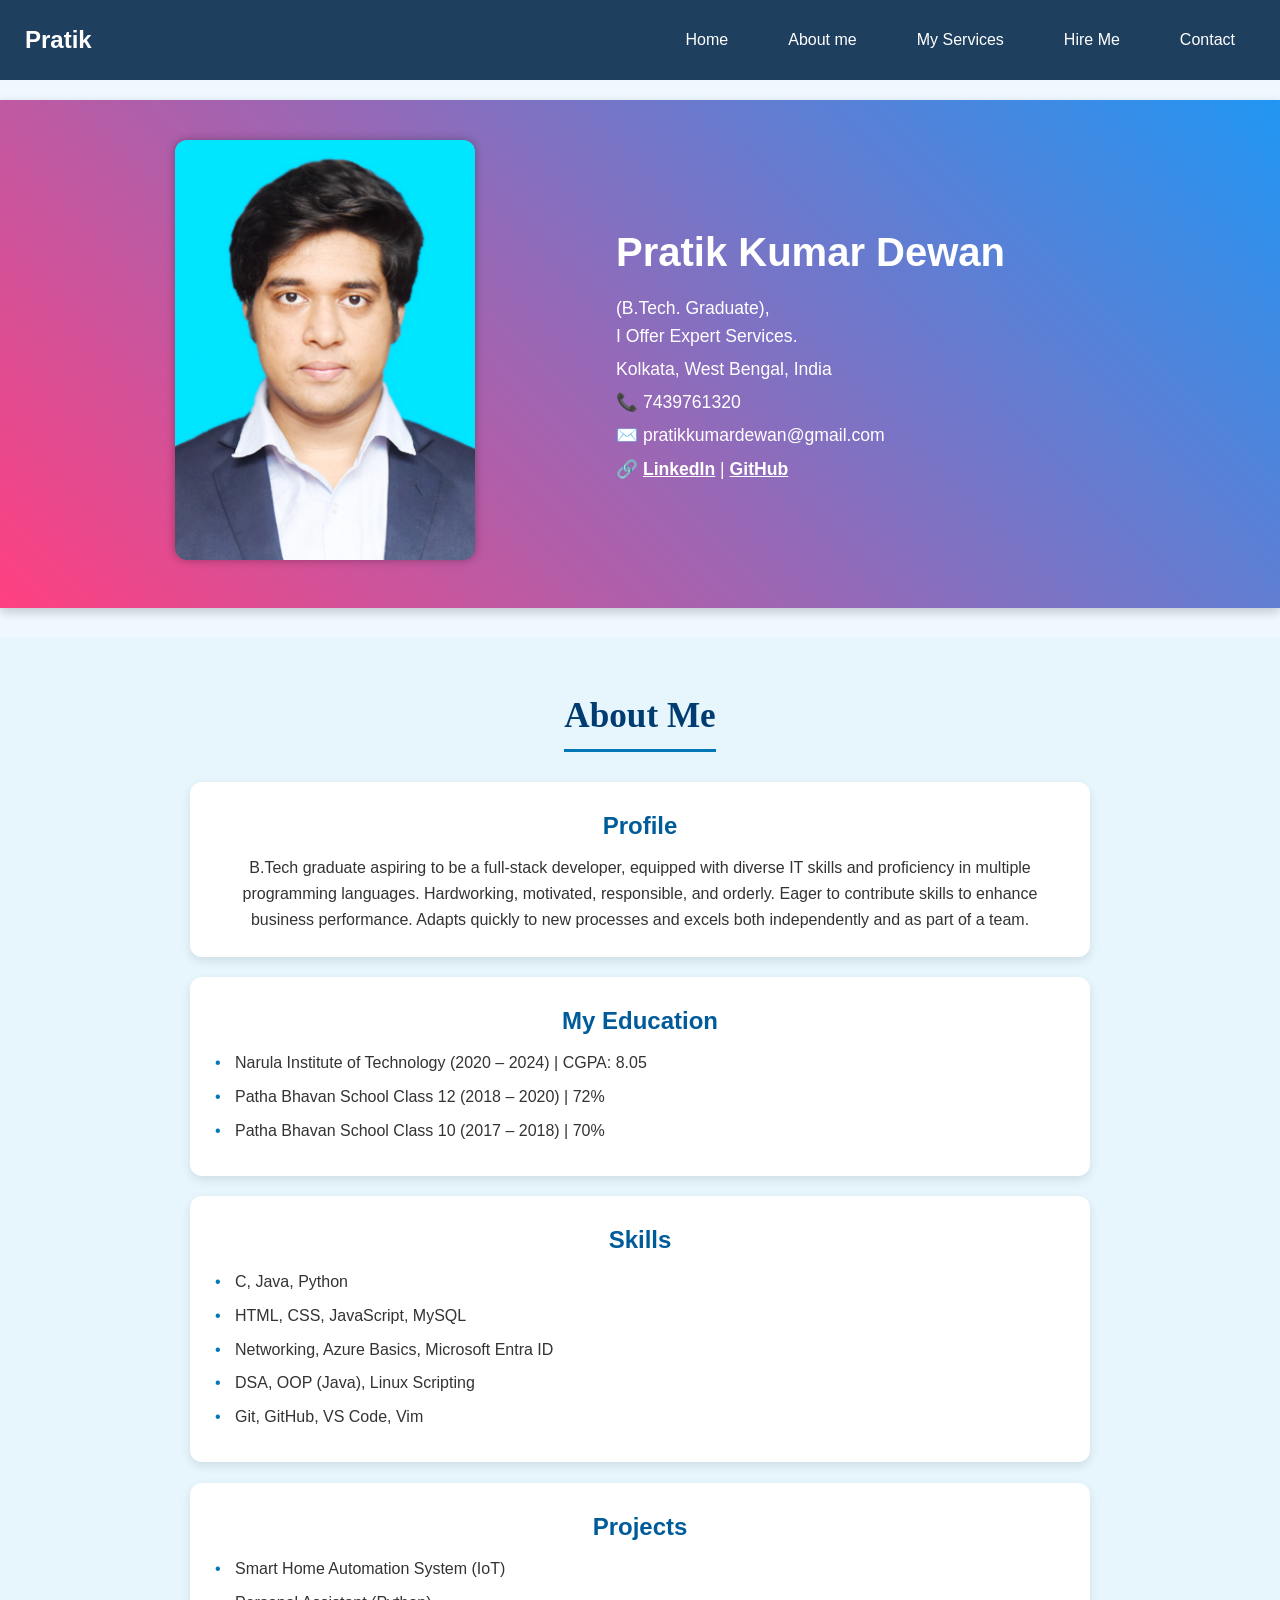
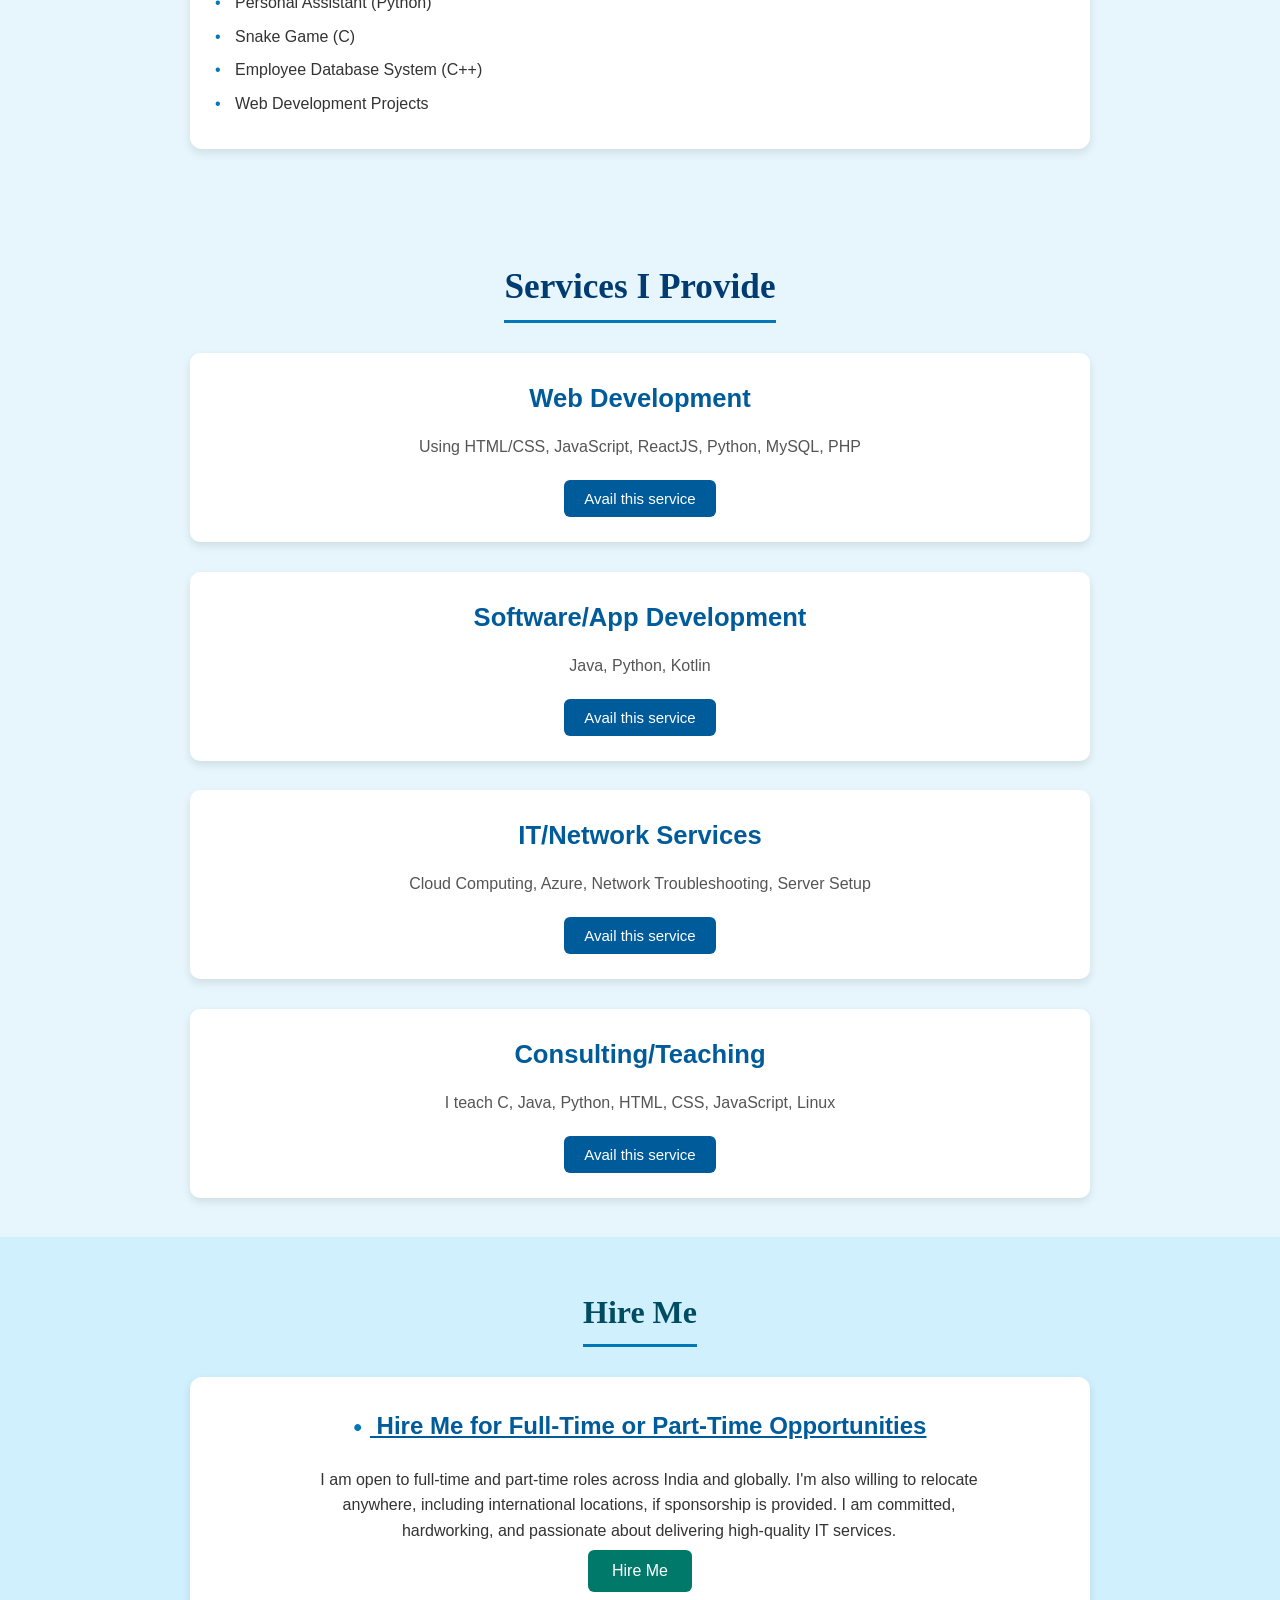
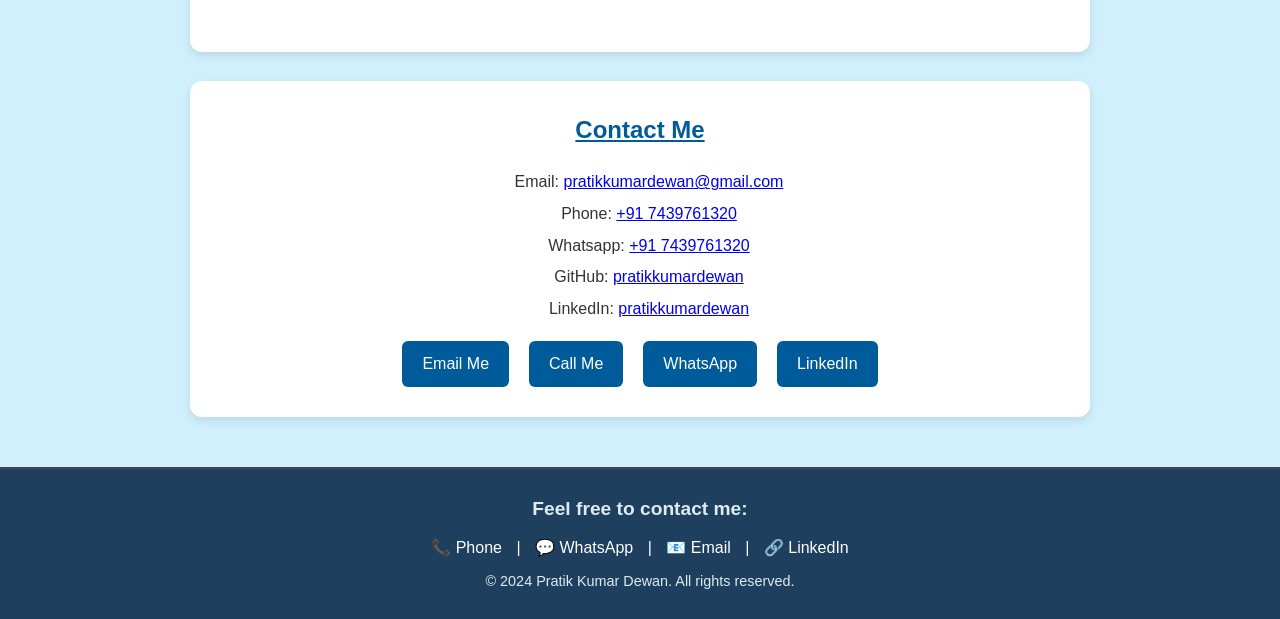
<file: index.html>
<!DOCTYPE html>
<html lang="en">
  <head>
    <meta charset="UTF-8" />
    <meta name="viewport" content="width=device-width, initial-scale=1.0" />
    <meta http-equiv="X-UA-Compatible" content="ie=edge" />
    <title>Pratik Kumar Dewan - Portfolio</title>
    <link rel="stylesheet" href="style.css" />
    <script defer src="script.js"></script>
  </head>
  
  <body>
    <!-- Navbar -->
    <header class="navbar">
      <a href="javascript:window.scrollTo({ top: 0, behavior: 'smooth' });" class="logo">Pratik</a>
      <ol id="navLinks" class="nav-links">
        <li><a href="javascript:window.scrollTo({ top: 0, behavior: 'smooth' });">Home</a></li>
        <li><a href="#about_me">About me</a></li>
        <li><a href="#services">My Services</a></li>
        <li><a href="#hire">Hire Me</a></li>
        <li><a href="#contact">Contact</a></li>
      </ol>
      <span class="burger" onclick="toggleMenu()">&#9776;</span>
    </header>

    <!-- Animated Intro Card -->
    <div class="animated-card">
      <div class="card-content">
        <div class="card-left">
          <img src="assets/My Image.JPG" alt="My Photo" class="service-image" />
        </div>
        <div class="card-right">
          <h1>Pratik Kumar Dewan</h1>
          <p>(B.Tech. Graduate),<br> I Offer Expert Services.</p>
          <p>Kolkata, West Bengal, India</p>
          <p>📞 7439761320</p>
          <p>✉️ pratikkumardewan@gmail.com</p>
          <p>
            🔗
            <a href="http://www.linkedin.com/in/pratik-kumar-dewan" target="_blank">LinkedIn</a> |
            <a href="https://github.com/pratikkumardewan" target="_blank">GitHub</a>
          </p>
        </div>
      </div>
    </div>

    <!-- About Me, Education, Skills, Projects -->
    <section class="info-wrapper" id="about_me">
      <h2 class="info-section-heading" style="font-family: 'Times New Roman', serif, 'Arial', sans-serif, 'Courier New', monospace;">About Me</h2>

      <div class="info-section">
        <h2>Profile</h2>
        <p>B.Tech graduate aspiring to be a full-stack developer, equipped with
          diverse IT skills and proficiency in multiple programming languages.
          Hardworking, motivated, responsible, and orderly. Eager to contribute
          skills to enhance business performance. Adapts quickly to new processes
          and excels both independently and as part of a team.</p>
      </div>

      <div class="info-section">
        <h2>My Education</h2>
        <ul>
          <li>Narula Institute of Technology (2020 – 2024) | CGPA: 8.05</li>
          <li>Patha Bhavan School Class 12 (2018 – 2020) | 72%</li>
          <li>Patha Bhavan School Class 10 (2017 – 2018) | 70%</li>
        </ul>
      </div>

      <div class="info-section">
        <h2>Skills</h2>
        <ul>
          <li>C, Java, Python</li>
          <li>HTML, CSS, JavaScript, MySQL</li>
          <li>Networking, Azure Basics, Microsoft Entra ID</li>
          <li>DSA, OOP (Java), Linux Scripting</li>
          <li>Git, GitHub, VS Code, Vim</li>
        </ul>
      </div>

      <div class="info-section">
        <h2>Projects</h2>
        <ul>
          <li>Smart Home Automation System (IoT)</li>
          <li>Personal Assistant (Python)</li>
          <li>Snake Game (C)</li>
          <li>Employee Database System (C++)</li>
          <li>Web Development Projects</li>
        </ul>
      </div>
    </section>

    <!-- Services -->
    <section id="services" class="services">
      <h2 class="services-heading" style="font-family: 'Times New Roman', serif, 'Arial', sans-serif, 'Courier New', monospace;">Services I Provide</h2>
      <div class="service-list">
        <section class="service-item">
          <h3>Web Development</h3>
          <p>Using HTML/CSS, JavaScript, ReactJS, Python, MySQL, PHP</p>
          <button class="service-btn" onclick="showAlert('Web Development')">Avail this service</button>
        </section>
        <section class="service-item">
          <h3>Software/App Development</h3>
          <p>Java, Python, Kotlin</p>
          <button class="service-btn" onclick="showAlert('Software/App Development')">Avail this service</button>
        </section>
        <section class="service-item">
          <h3>IT/Network Services</h3>
          <p>Cloud Computing, Azure, Network Troubleshooting, Server Setup</p>
          <button class="service-btn" onclick="showAlert('IT/Network Services')">Avail this service</button>
        </section>
        <section class="service-item">
          <h3>Consulting/Teaching</h3>
          <p>I teach C, Java, Python, HTML, CSS, JavaScript, Linux</p>
          <button class="service-btn" onclick="showAlert('Consulting/Teaching')">Avail this service</button>
        </section>
      </div>
    </section>

    <!-- Hire Me -->
    <section id="hire" class="hire-me">
      <h2 class="info-section-heading" style="font-family: 'Times New Roman', serif, 'Arial', sans-serif, 'Courier New', monospace;">Hire Me</h2>  
      <div class="info-section">
        <h2 class="with-bullet"><span style="text-decoration: underline;"> Hire Me for Full-Time or Part-Time Opportunities</span></h2>
        <p class="no-bullet">I am open to full-time and part-time roles across India and globally.
        I'm also willing to relocate anywhere, including international
        locations, if sponsorship is provided. I am committed, hardworking, and
        passionate about delivering high-quality IT services.</p>
        <button class="hire-btn" onclick="showAlert('Hiring Opportunity')">Hire Me</button>
      </div>

      <!-- Contact -->
      <section id="contact" class="info-section">
        <h2 style="text-decoration: underline;">Contact Me</h2>
        <div class="contact-block">
          <p class="no-bullet">Email: <a href="mailto:pratikkumardewan@gmail.com">pratikkumardewan@gmail.com</a></p>
          <p class="no-bullet">Phone: <a href="tel:+917439761320">+91 7439761320</a></p>
          <p class="no-bullet">Whatsapp: <a href="https://wa.me/917439761320"> +91 7439761320</a></p>
          <p class="no-bullet">GitHub: <a href="https://github.com/pratikkumardewan" target="_blank">pratikkumardewan</a></p>
          <p class="no-bullet">LinkedIn: <a href="http://www.linkedin.com/in/pratik-kumar-dewan" target="_blank">pratikkumardewan</a></p>
        </div>
        <div class="contact-buttons">
          <a href="mailto:pratikkumardewan@gmail.com" class="btn">Email Me</a>
          <a href="tel:+917439761320" class="btn">Call Me</a>
          <a href="https://wa.me/917439761320" class="btn">WhatsApp</a>
          <a href="http://www.linkedin.com/in/pratik-kumar-dewan" class="btn">LinkedIn</a>
        </div>
      </section>      
    </section>

    <!-- Footer - Moved OUTSIDE the hire-me section -->
    <footer>
      <p class="footer-text" style="color:#dfebf0">Feel free to contact me:</p>
      <div class="contact-icons">
        <a href="tel:+917439761320" class="contact-icon">📞 Phone</a> |
        <a href="https://wa.me/917439761320" class="contact-icon">💬 WhatsApp</a> |
        <a href="mailto:pratikkumardewan@gmail.com" class="contact-icon">📧 Email</a> |
        <a href="http://www.linkedin.com/in/pratik-kumar-dewan" class="contact-icon">🔗 LinkedIn</a>
      </div>
      <p class="footer-rights" style="color:#dfebf0">&copy; 2024 Pratik Kumar Dewan. All rights reserved.</p>
    </footer>
  </body>
</html>
</file>
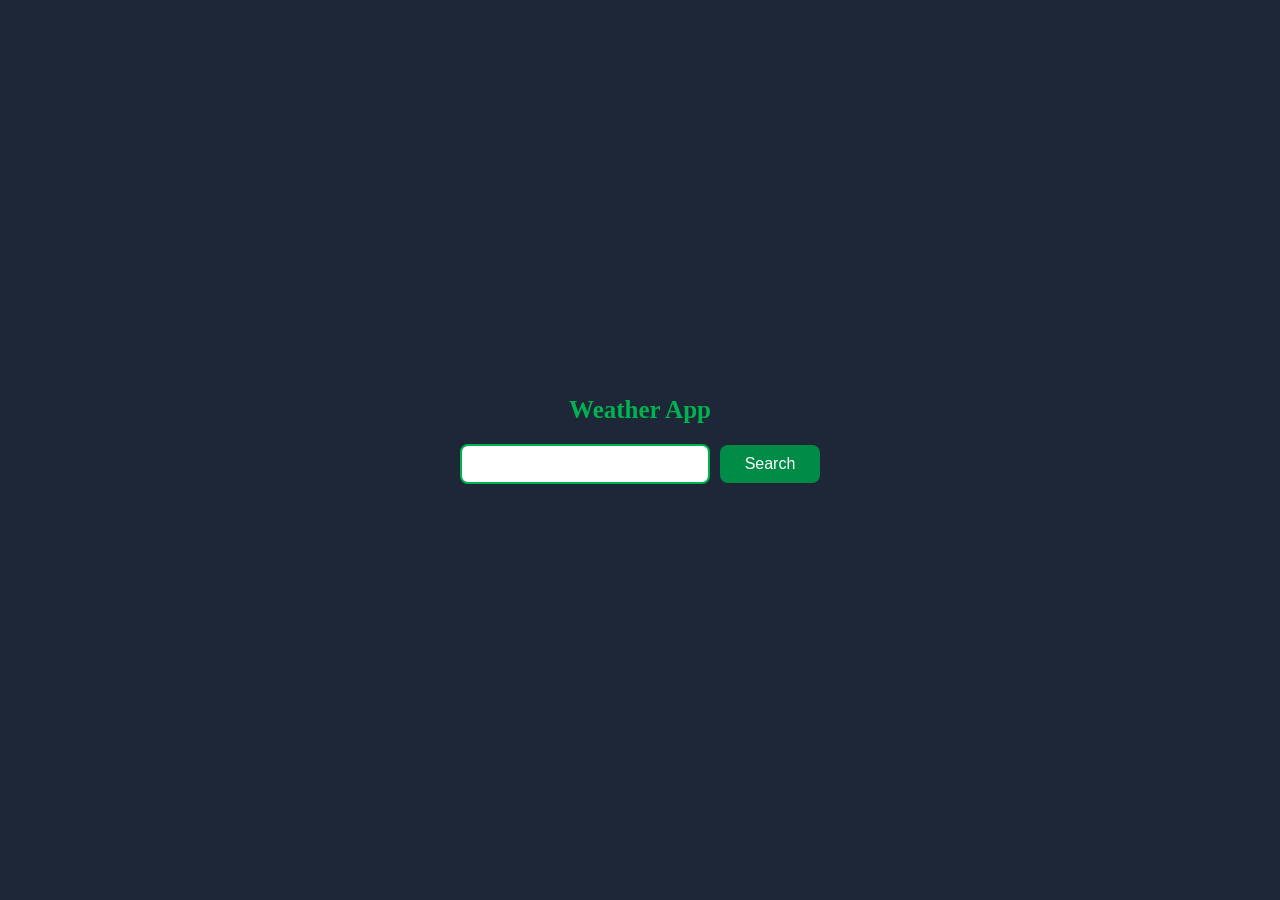
<file: weather-app/index.html>
<!DOCTYPE html>
<html lang="en">
<head>
    <meta charset="UTF-8">
    <meta name="viewport" content="width=device-width, initial-scale=1.0">
    <title>Weather-App</title>
    <link rel="stylesheet" href="style.css">
</head>
<body>
    <header></header>
    <main>
        <div class="outer-wrapper">
            <h2>Weather App</h2>
            
            <div id="input-div">
                <input type="text">
                <button>Search</button>
            </div>
            <div class="output-wrapper">
                
            </div>
        </div>
    </main>
    <footer></footer>
    <script src="./script.js"></script>
</body>
</html>
</file>
<file: style.css>
/* General Reset */
* {
  margin: 0;
  padding: 0;
  box-sizing: border-box;
}

html {
  scroll-behavior: smooth;
  /* Adding will-change to improve scrolling performance */
  will-change: scroll-position;
}

body {
  font-family: 'Segoe UI', sans-serif;
  background: #f0f8ff;
  color: #333;
  line-height: 1.6;
  padding-top: 70px;
  /* Use passive listeners for better scroll performance */
  touch-action: manipulation;
  /* Apply hardware acceleration for smoother animations */
  -webkit-font-smoothing: antialiased;
  -moz-osx-font-smoothing: grayscale;
}

#about_me, #services, #hire, #contact {
  scroll-margin-top: 90px;
}

/* Navbar */
.navbar {
  background: #1f3f5f;
  color: white;
  display: flex;
  justify-content: space-between;
  padding: 15px 25px;
  align-items: center;
  flex-wrap: wrap;
  position: fixed;
  top: 0;
  left: 0;
  width: 100%;
  z-index: 1000;
  gap: 40px;
  /* Adding hardware acceleration */
  transform: translateZ(0);
}

.navbar .logo {
  font-size: 1.5rem;
  font-weight: bold;
  color: white;
  text-decoration: none;
}

.nav-links {
  list-style: none;
  display: flex;
  gap: 20px;
  margin-left: auto;
  flex-wrap: wrap;
}

.nav-links li a {
  color: white;
  text-decoration: none;
  font-weight: 500;
  transition: color 0.3s;
  display: block;
  width: 100%;
  padding: 12px 20px;
}

.nav-links li a:hover {
  color: #4cafef;
}

.nav-links.show {
  display: flex;
  flex-direction: column;
  background-color: rgba(31, 63, 95, 0.6);
  backdrop-filter: blur(10px);
  -webkit-backdrop-filter: blur(10px);
  border-top: 2px solid white;
  padding: 20px 0;
  position: absolute;
  top: 60px; /* just below navbar */
  left: 0;
  width: 100%;
}

.burger {
  display: none;
  font-size: 1.8rem;
  cursor: pointer;
  color: white;
  position: absolute;
  top: 15px;
  right: 25px;
}

/* Animated Card */
.animated-card {
  width: 100%;
  background: linear-gradient(45deg, #ff4081, #2196f3);
  padding: 40px 5%;
  margin: 30px 0;
  box-shadow: 0 4px 10px rgba(0, 0, 0, 0.2);
  animation: fadeIn 2s ease-in-out;
  /* Optimize animation rendering */
  will-change: opacity, transform;
}

.card-content {
  display: flex;
  gap: 30px;
  align-items: center;
  justify-content: space-between;
  flex-wrap: wrap;
}

.card-left {
  flex: 1;
  min-width: 280px;
  text-align: center;
}

.card-right {
  flex: 2;
  max-width: 600px;
  color: white;
}

.card-right h1 {
  font-size: 2.5rem;
  margin-bottom: 10px;
}

.card-right p {
  font-size: 1.1rem;
  color: #ffffff;
  margin-bottom: 5px;
}

.card-right a {
  color: #ffffff;
  font-weight: bold;
  text-decoration: underline;
}

.contact-block {
  max-width: 700px;
  margin: 0 auto;
  text-align: left;
}
.contact-block p {
  position: relative;
}

.service-image {
  width: 100%;
  max-width: 300px;
  border-radius: 12px;
  box-shadow: 0 0 10px rgba(0, 0, 0, 0.3);
}

/* Section Headings */
.services-heading,
.info-section-heading {
  font-size: 2.2rem;
  color: #003c71;
  margin-bottom: 30px;
  text-align: center;
  border-bottom: 3px solid #0077b6;
  display: block;
  width: fit-content;
  margin-left: auto;
  margin-right: auto;
  padding-bottom: 5px;
}

/* Unified Section Box Style */
.info-wrapper {
  background-color: #e7f6fd;
  padding: 50px 20px;
}

.info-section {
  background-color: #ffffff;
  padding: 25px;
  margin: 20px auto;
  max-width: 900px;
  border-radius: 12px;
  box-shadow: 0 4px 10px rgba(0, 0, 0, 0.1);
  transition: transform 0.3s ease;
  text-align: center;
  /* Hardware acceleration for smoother hover effects */
  will-change: transform;
}

.info-section:hover {
  transform: translateY(-5px);
}

.info-section h2 {
  font-size: 1.5rem;
  color: #005b9a;
  margin-bottom: 10px;
}

.info-section p,
.info-section ul {
  font-size: 1rem;
  color: #333;
}

.info-section ul {
  list-style: none;
  padding-left: 0;
  margin-top: 10px;
}

.info-section ul li {
  position: relative;
  padding-left: 20px;
  margin: 8px 0;
  text-align: left;
}

.info-section ul li::before {
  content: '•';
  position: absolute;
  left: 0;
  color: #0077b6;
}

/* Services Section */
#services {
  scroll-margin-top: 90px;
}

.services {
  text-align: center;
  padding: 40px 20px;
  background: #e7f6fd;
}

.service-list {
  display: flex;
  flex-direction: column;
  gap: 30px;
  max-width: 900px;
  margin: 0 auto;
}

.service-item {
  background-color: #ffffff;
  padding: 25px;
  border-radius: 10px;
  box-shadow: 0 4px 8px rgba(0, 0, 0, 0.1);
  transition: transform 0.3s;
  will-change: transform;
}

.service-item:hover {
  transform: translateY(-5px);
}

.service-item h3 {
  color: #005b9a;
  font-size: 1.6rem;
  margin-bottom: 15px;
}

.service-item p {
  font-size: 1rem;
  color: #555;
  margin-bottom: 20px;
}

.service-btn {
  background-color: #005b9a;
  color: white;
  padding: 10px 20px;
  border: none;
  font-size: 15px;
  border-radius: 6px;
  cursor: pointer;
  transition: background-color 0.3s, transform 0.3s;
}

.service-btn:hover {
  background-color: #0072ff;
  transform: scale(1.05);
}

/* Hire Me Section (with Contact Me inside) */
#contact {
  scroll-margin-top: 90px;
}

.hire-me {
  background: #d0f0fd;
  padding: 50px 20px;
  text-align: center;
  /* Clear the floating elements to ensure proper spacing */
  clear: both;
  /* Make sure it doesn't wrap around the footer */
  margin-bottom: 0;
}

.hire-me h2 {
  font-size: 2rem;
  margin-bottom: 20px;
  color: #004d61;
}

.hire-me p {
  max-width: 800px;
  margin: 0 auto 25px;
  color: #333;
  font-size: 1.1rem;
}

.hire-btn {
  background-color: #00796b;
  color: white;
  padding: 12px 24px;
  border: none;
  font-size: 16px;
  border-radius: 6px;
  cursor: pointer;
  transition: background-color 0.3s ease;
  margin-bottom: 30px; /* spacing between button and contact info */
}

.hire-btn:hover {
  background-color: #00a389;
  transform: scale(1.05);
}

/* Contact Info Section inside Hire Me */
.hire-me .info-section {
  background-color: #ffffff;
  padding: 30px 20px;
  margin: 30px auto 0;
  max-width: 900px;
  border-radius: 12px;
  box-shadow: 0 4px 10px rgba(0, 0, 0, 0.1);
}

.hire-me .info-section h2 {
  font-size: 1.5rem;
  color: #005b9a;
  margin-bottom: 20px;
  text-align: center;
}

/* Contact Info Paragraphs */
.hire-me .info-section p {
  text-align: center;
  position: relative;
  padding-left: 18px;
  margin: 6px auto;
  max-width: 700px;
  font-size: 1rem;
  color: #333;
}

.hire-me .info-section p:not(.no-bullet)::before {
  content: '•';
  position: absolute;
  left: 0;
  color: #0077b6;
  font-size: 1.2rem;
}

.with-bullet::before {
  content: '•';
  margin-right: 8px;
  color: #0077b6;
  font-size: 1.5rem;
  vertical-align: middle;
}

/* Contact Buttons */
.contact-buttons {
  display: flex;
  justify-content: center;
  flex-wrap: wrap;
  gap: 20px;
  margin-top: 20px;
}

.btn {
  background-color: #005b9a;
  color: white;
  padding: 10px 20px;
  text-decoration: none;
  border-radius: 6px;
  transition: background-color 0.3s, transform 0.3s;
}

.btn:hover {
  background-color: #0072ff;
  transform: scale(1.05);
}

/* Footer */
footer {
  background-color: #1f3f5f;
  color: white;
  text-align: center;
  padding: 25px 15px;
  width: 100%; /* Take up full width */
  border-top: 2px solid #444;
  /* Ensure footer doesn't get included in any other section */
  position: relative;
  z-index: 10;
}

.footer-text {
  font-size: 1.2rem;
  margin-bottom: 10px;
  font-weight: bold;
}

.contact-icons {
  font-size: 1rem;
  margin-bottom: 10px;
}

.contact-icon {
  margin: 0 10px;
  text-decoration: none;
  color: white;
  transition: transform 0.3s ease, color 0.3s ease;
}

.contact-icon:hover {
  transform: scale(1.1);
  color: #4CAF50;
}

.footer-rights {
  font-size: 0.9rem;
  margin-top: 10px;
}

/* Animations */
@keyframes fadeIn {
  0% {
    opacity: 0;
    transform: translateY(-50px);
  }
  100% {
    opacity: 1;
    transform: translateY(0);
  }
}

/* Optimize transitions for performance */
*, *::before, *::after {
  transition-property: opacity, transform, background-color, color;
  backface-visibility: hidden;
}

/* Responsive Design */
@media screen and (max-width: 768px) {
  .nav-links {
    display: none;
    flex-direction: column;
    width: 100%;
  }

  .nav-links.show {
    display: flex;
  }

  .burger {
    display: block;
  }

  .card-right h1 {
    font-size: 2rem;
  }

  .card-right p {
    font-size: 1rem;
  }

  .service-image {
    max-width: 100%;
  }
}
</file>
<file: weather-app/style.css>
*{
    margin: 0;
    padding: 0;
    border: 0;
    box-sizing: border-box;
}

body{
    height: 100vh;
    max-height: 100vh;
}

main{
    background-color: #1e2737;
    height: 100%;
    padding: 25px 20px;
    display: flex;
    justify-content: center;
    align-items: center;
}

.outer-wrapper{
    padding: 20px;
    display: flex;
    flex-direction: column;
    gap: 20px;
    justify-content: center;
    width: 90%;
    height: auto;
}

.outer-wrapper> h2{
    font-size: 25px;
    text-align: center;
    color: #00b350;
}

.output-wrapper{
    display: flex;
    flex-direction: column;
    width: 100%;
    }

#input-div{
    display: flex;
    flex-direction: row;
    justify-content: center;
    align-items: center;
    gap: 10px;
    width: 100%;
}

#input-div > input{
    padding: 10px 15px;
    border-radius: 8px;
    border: 2px solid #00b34f;
    outline: none;
    font-size: 14px;
    width: 250px;
}

#input-div > button{
    background-color: #008c46;
    border-radius: 8px;
    font-size: 16px;
    color: white;
    font-weight: 500px;
    padding: 10px 25px;
    cursor: pointer;
    border: none;
    transition: background 0.3s, transform 0.1s;
}

#input-div > button:hover {
    background-color: #00a352;
    box-shadow: 0 0 15px rgba(0, 179, 80, 0.4); 
    transition: all 0.3s ease;
}

#input-div > button:active {
    transform: scale(0.95);
    background-color: #007038; 
}

.weather-container {
    flex:1;
    display: flex;
    flex-direction: column;
    align-items: center;
    gap: 10px;
}

.weather-icon {
    width: 80px;
    height: 80px;
    align-self: center;
}

.weather-text {
    color: #00b350;
    font-size: 16px;
    text-align: center;
}

.weather-box {
    flex:1;
    background: #d0d0d0;
    border-radius: 8px;
    padding: 20px;
    display: flex;
    flex-direction: column;
    gap: 8px;
}

.weather-location {
    font-weight: 600;
}

#humidity{
    text-align: center;
}

#errorMssg{
    color:red;
    font-size: 16px;
}

@media (min-width: 1024px) {
    .outer-wrapper{
        width:50%;
    }
    .output-wrapper{
        flex-direction: row;
    }

    .weather-icon{
        width: 120px;
        height: 120px;
    }

}
</file>
